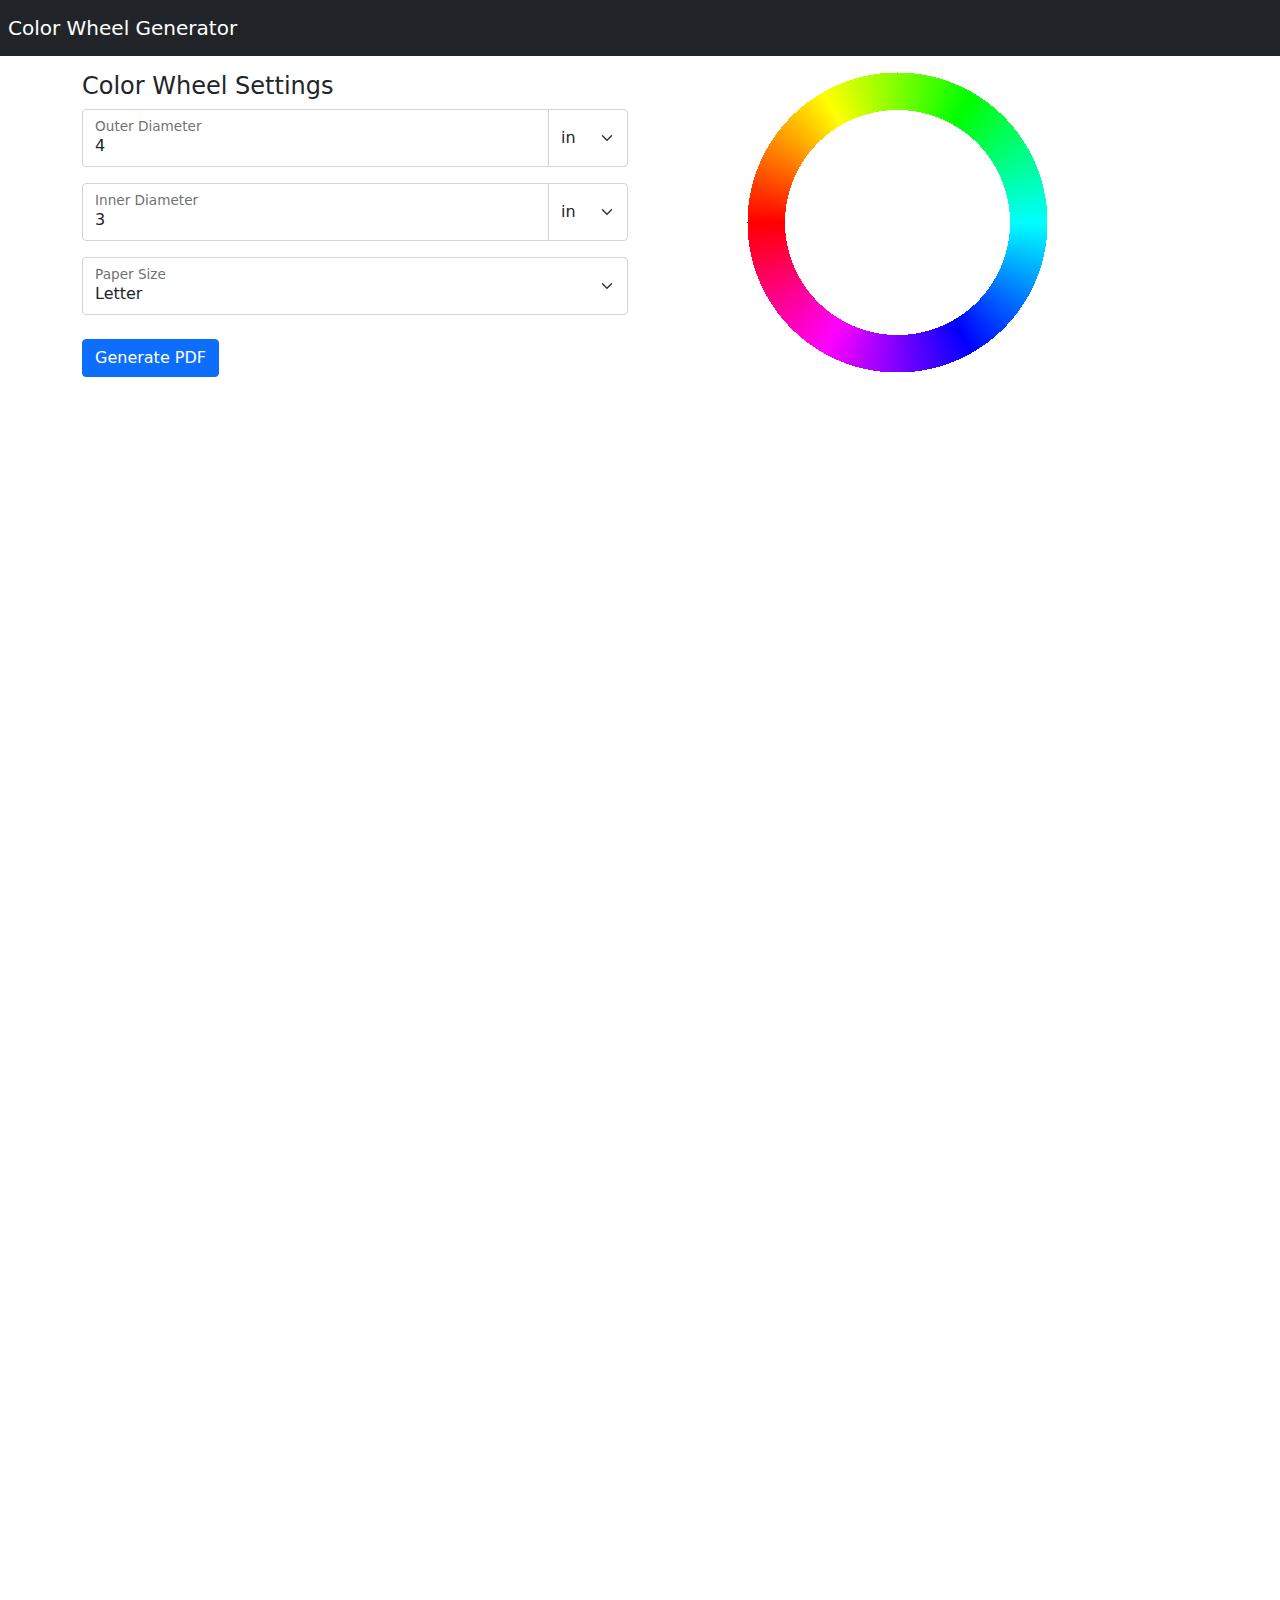
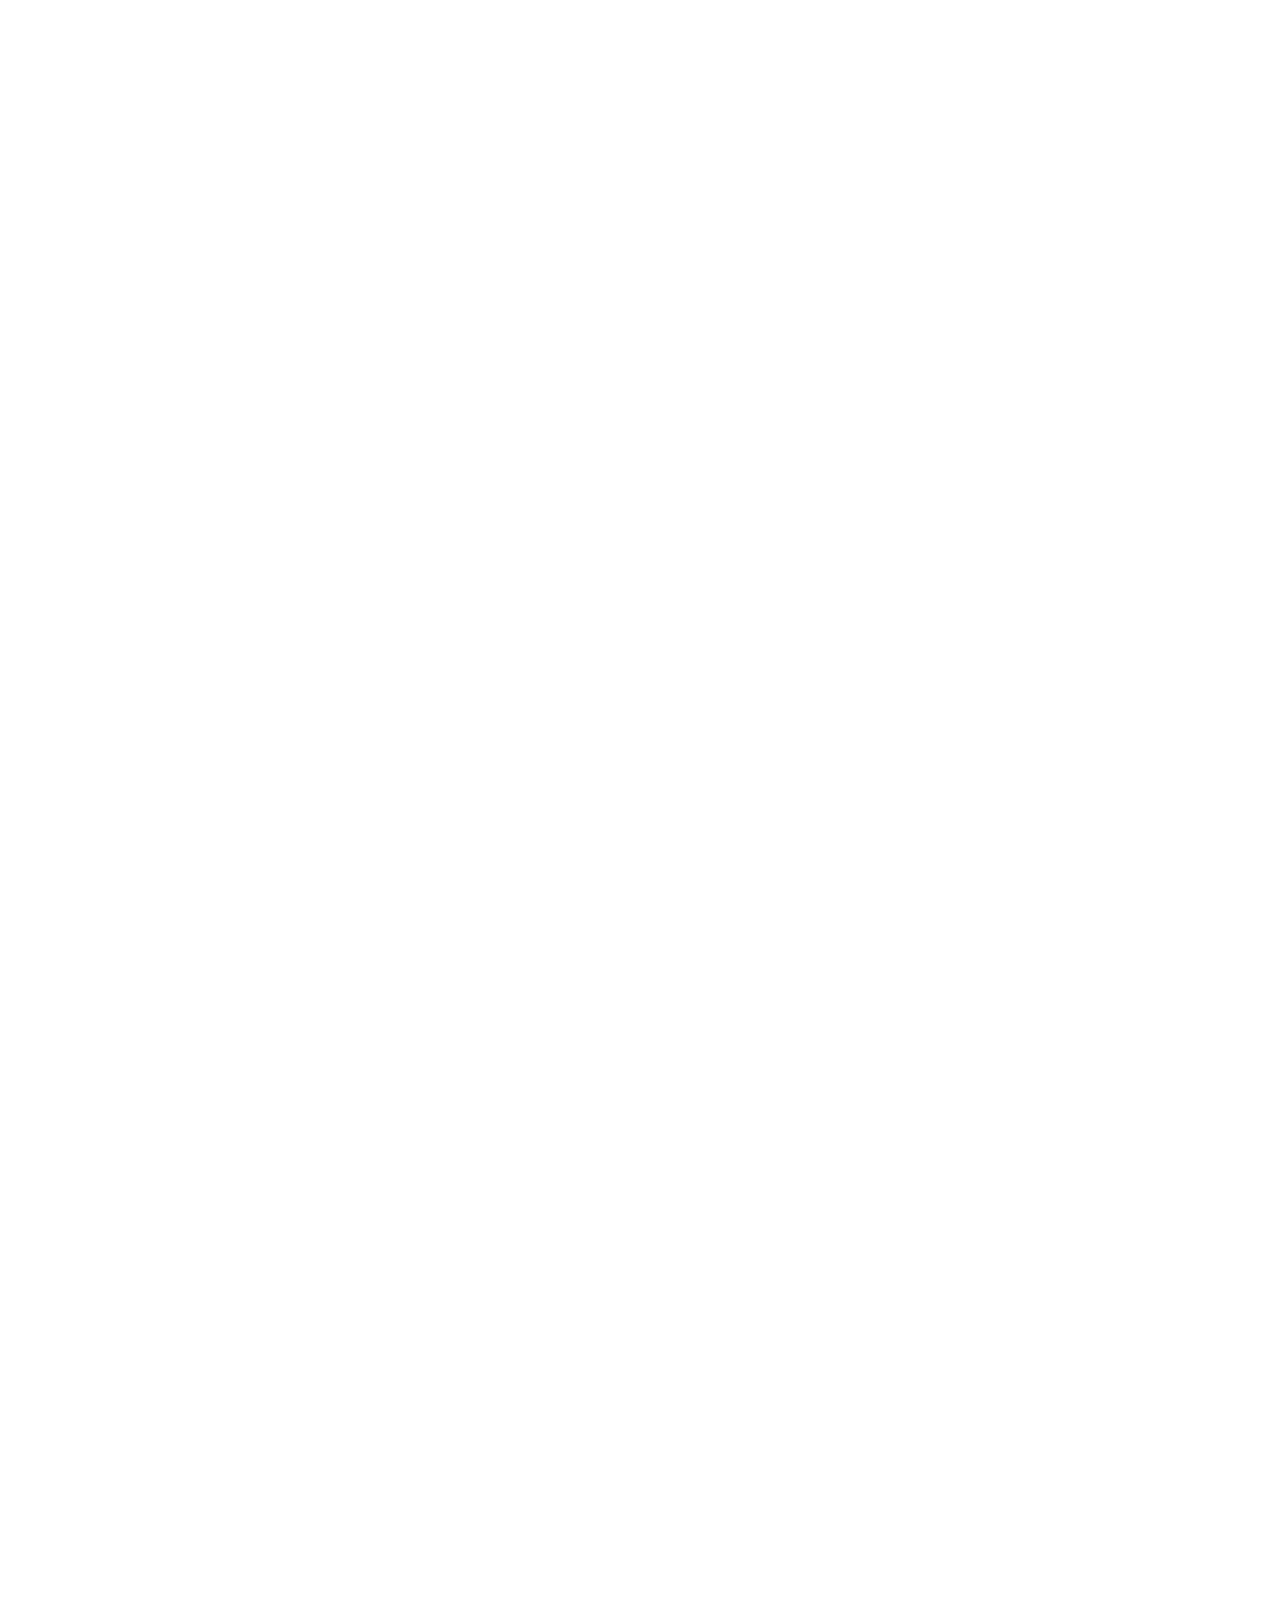
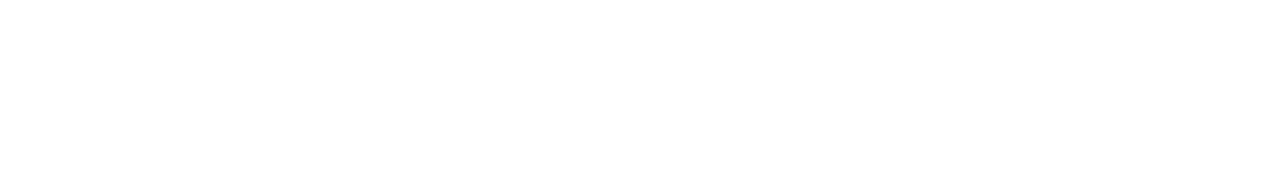
<file: docs/index.html>
<!DOCTYPE html>

<head>
  <meta charset="utf-8">
  <meta name="viewport" content="width=device-width, initial-scale=1, shrink-to-fit=no">
  <meta name="description" content="">
  <meta name="author" content="">
  <link rel="icon" href="favicon.ico">

  <title>Color Encoder Wheel Generator</title>
  <link href="css/bootstrap.min.css" rel="stylesheet">
  <link href="css/styles.css" rel="stylesheet">
</head>

<body>
  <nav class="navbar navbar-expand-lg bg-dark navbar-dark" style="margin-bottom: 1em; padding-left: 0.5em;"><a
      class="navbar-brand" href="#">Color Wheel Generator</a></nav>

  <div class="container">
    <div class="row">
      <div class="col-lg-6">
        <h4>Color Wheel Settings</h4>
        <div class="form-group">
          <div class="input-group mb-3">
            <div class="form-floating form-floating-group flex-grow-1">
              <input type="text" class="form-control" id="odInput" value="4" />
              <label for="odInput">Outer Diameter</label>
            </div>
            <select class="units form-select form-control input-group-addon" id="odUnit">
              <option>in</option>
              <option>mm</option>
            </select>
          </div>
          <div class="input-group mb-3">
            <div class="form-floating form-floating-group flex-grow-1">
              <input type="text" class="form-control" id="idInput" value="3" />
              <label for="odInput">Inner Diameter</label>
            </div>
            <select class="units form-select form-control input-group-addon" id="idUnit">
              <option>in</option>
              <option>mm</option>
            </select>
          </div>
          <div class="form-floating">
            <select class="form-select" id="papersize">
              <option>Letter</option>
              <option>Legal</option>
              <option>A1</option>
              <option>A2</option>
              <option>A3</option>
            </select>
            <label for="papersize" class="form-label">Paper Size</label>
          </div>
          <button type="button" class="btn btn-primary mt-4" id="generate">
            Generate PDF
          </button>
        </div>
      </div>
      <div class="col-lg-1"></div>
      <div class="col-lg-5">
        <canvas height="300" id="viz" width="300"></canvas>
        <canvas height="3000" id="ring" width="3000" style="visibility: hidden"></canvas>
      </div>
    </div>

    <script src="js/jquery-3.3.1.slim.min.js"></script>
    <script src="js/bootstrap.bundle.min.js"></script>
    <script src="js/jspdf.umd.min.js"></script>
    <script src="js/main.js"></script>
</body>

</html>
</file>
<file: docs/css/styles.css>
body {
    overflow: hidden;
}

.form-floating-group input {
    border-bottom-right-radius: 0;
    border-top-right-radius: 0;
}

.units {
    max-width: 5em;
}
</file>
